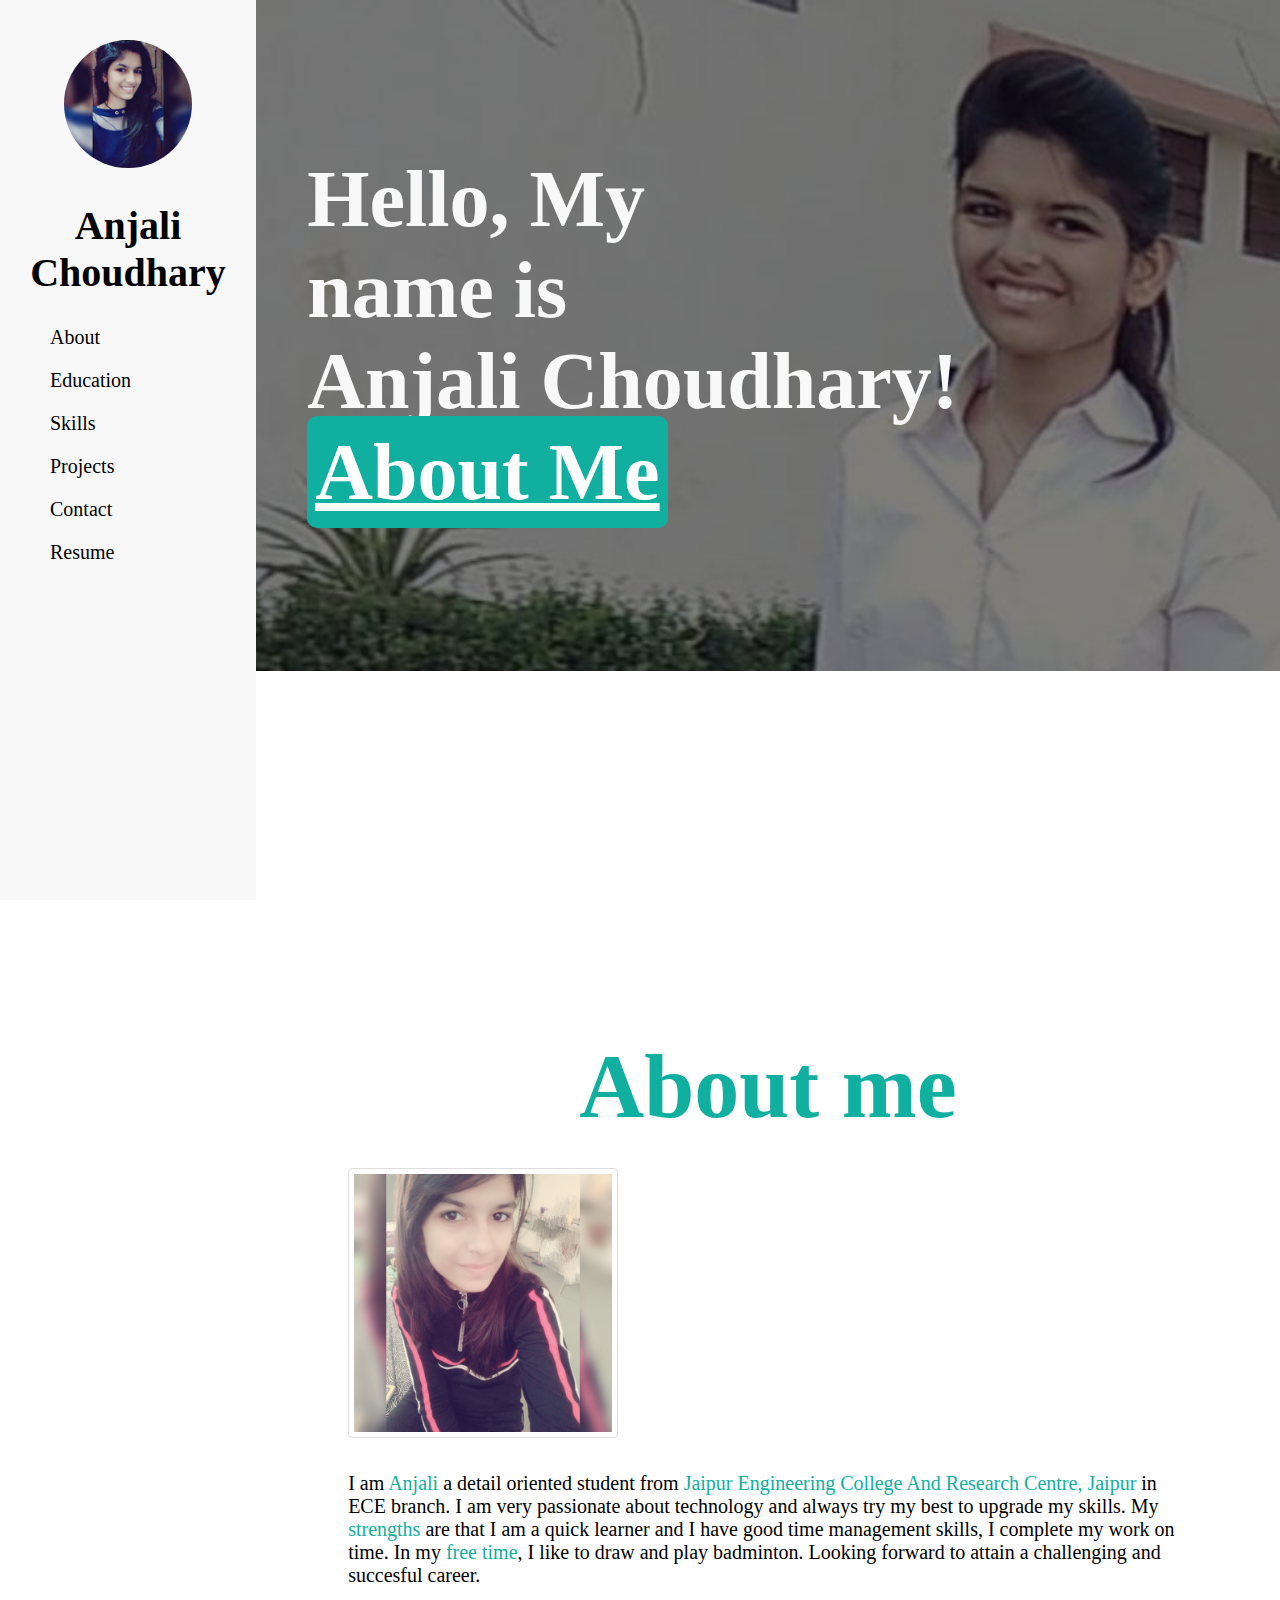
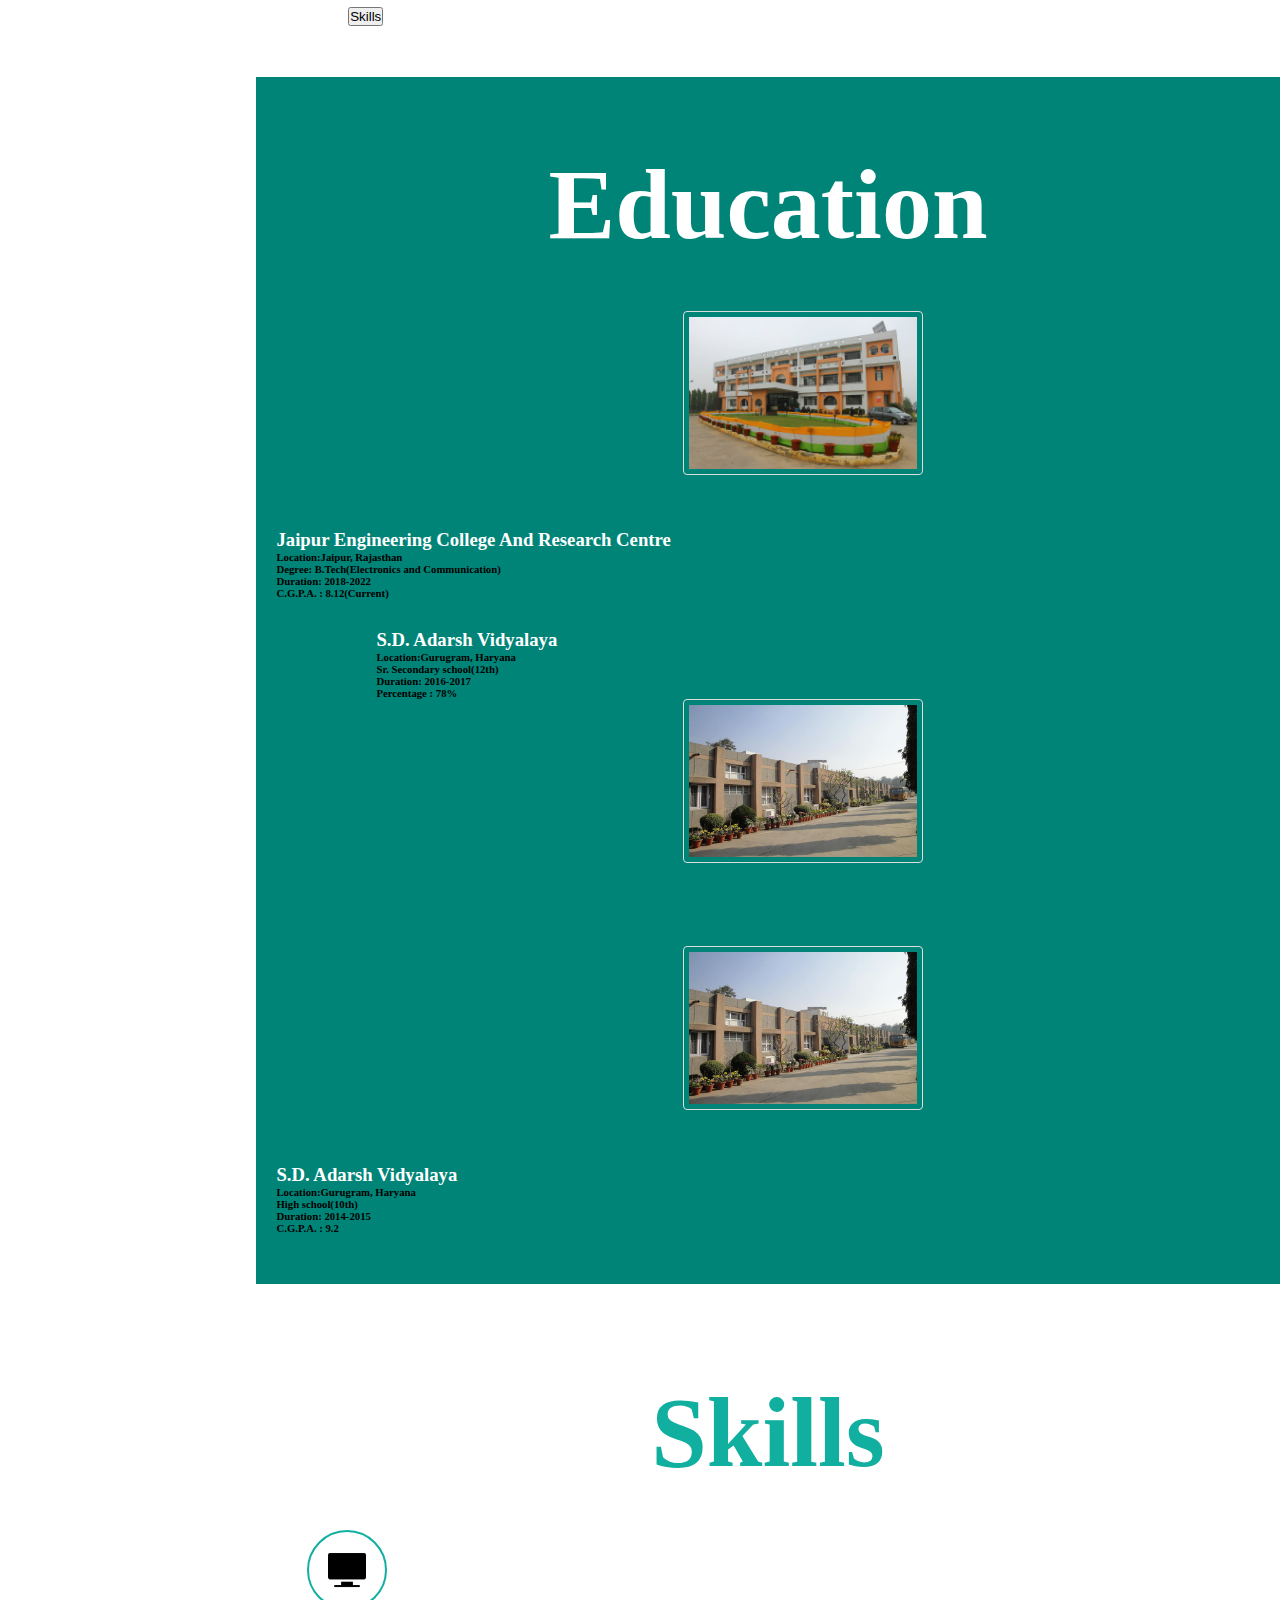
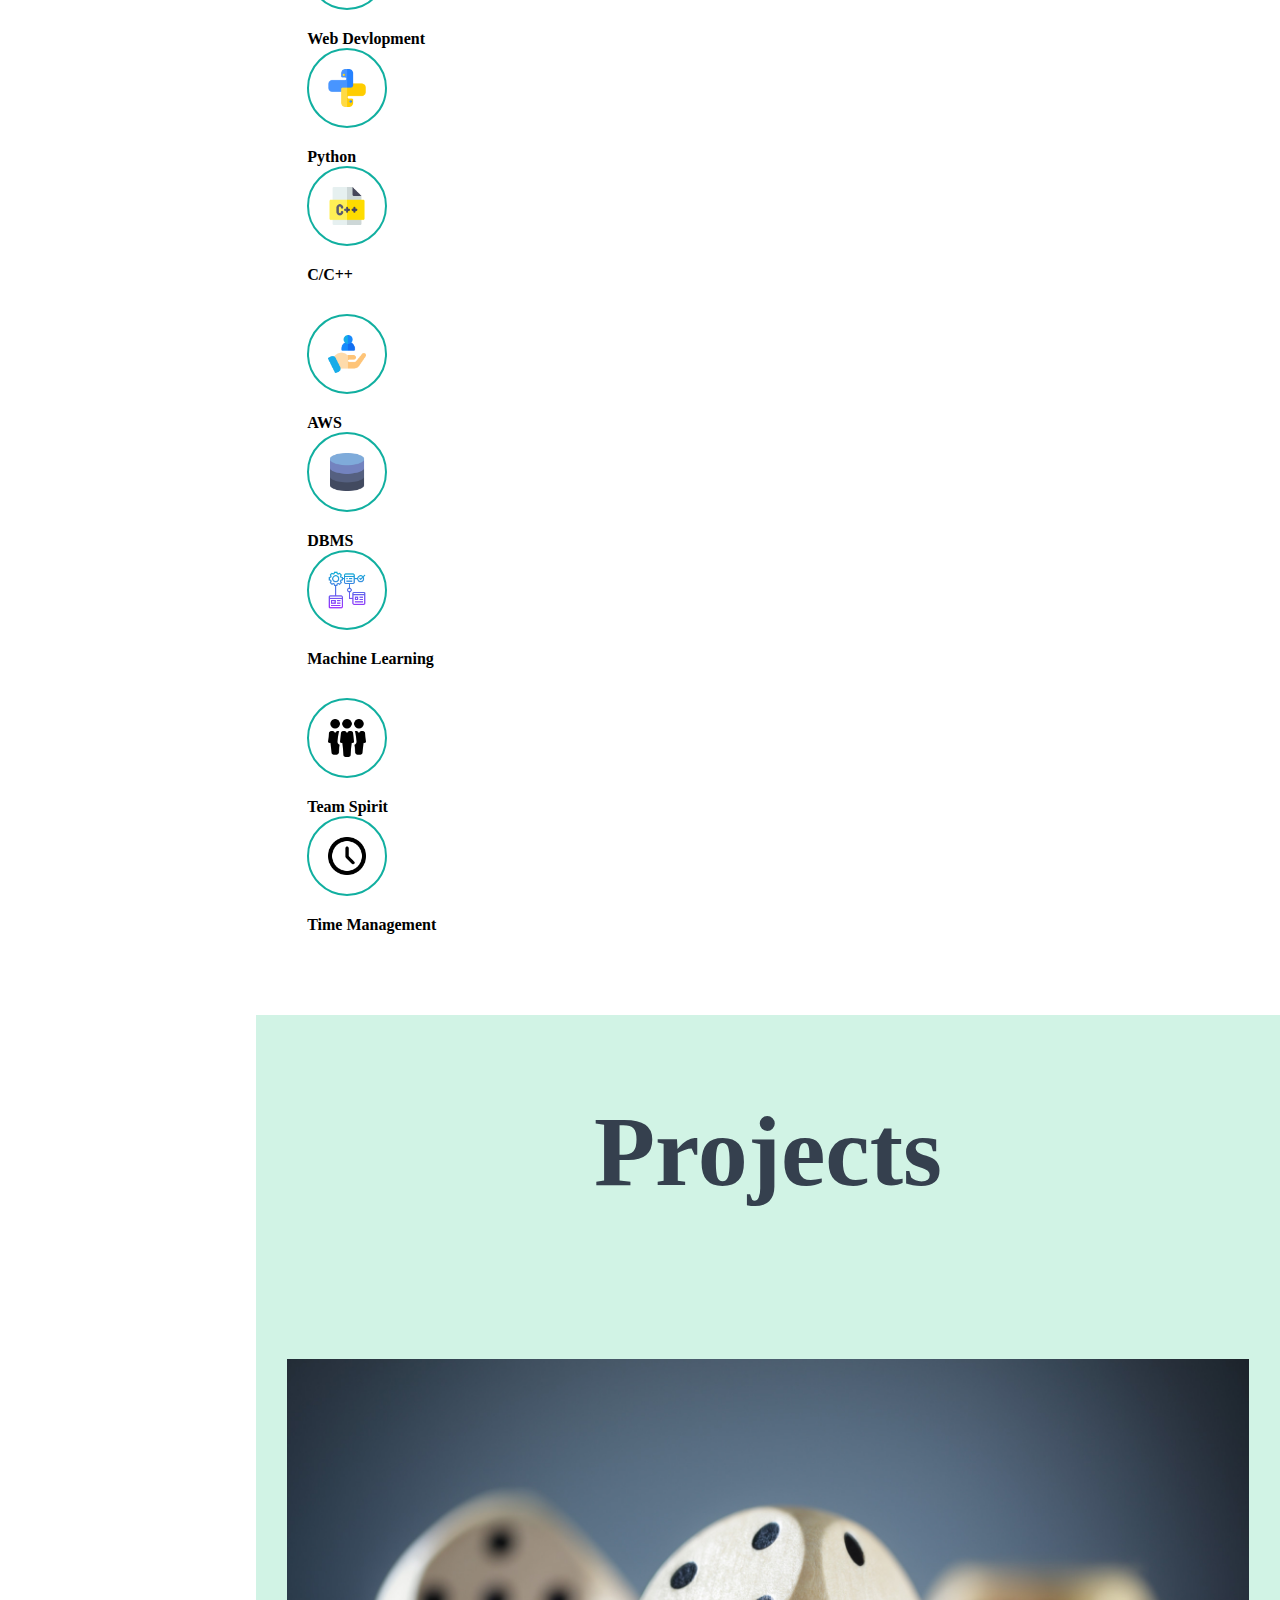
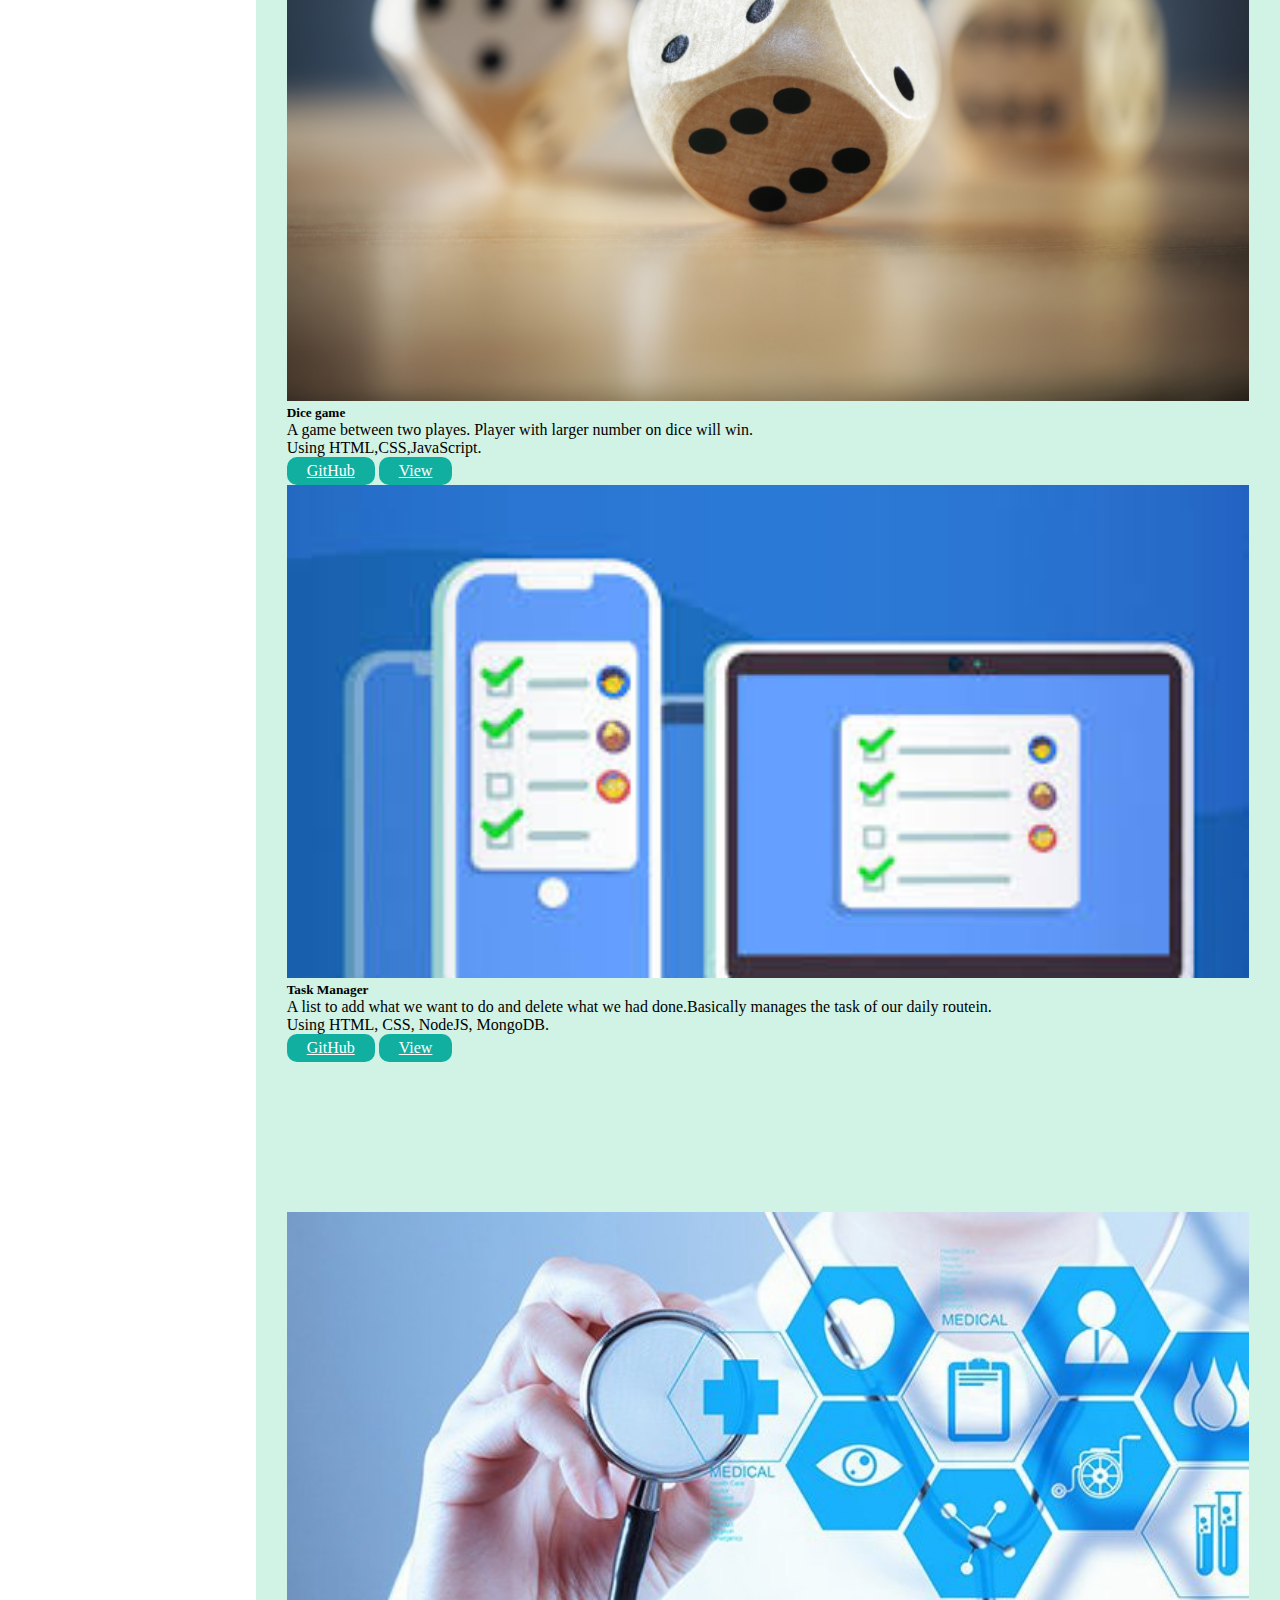
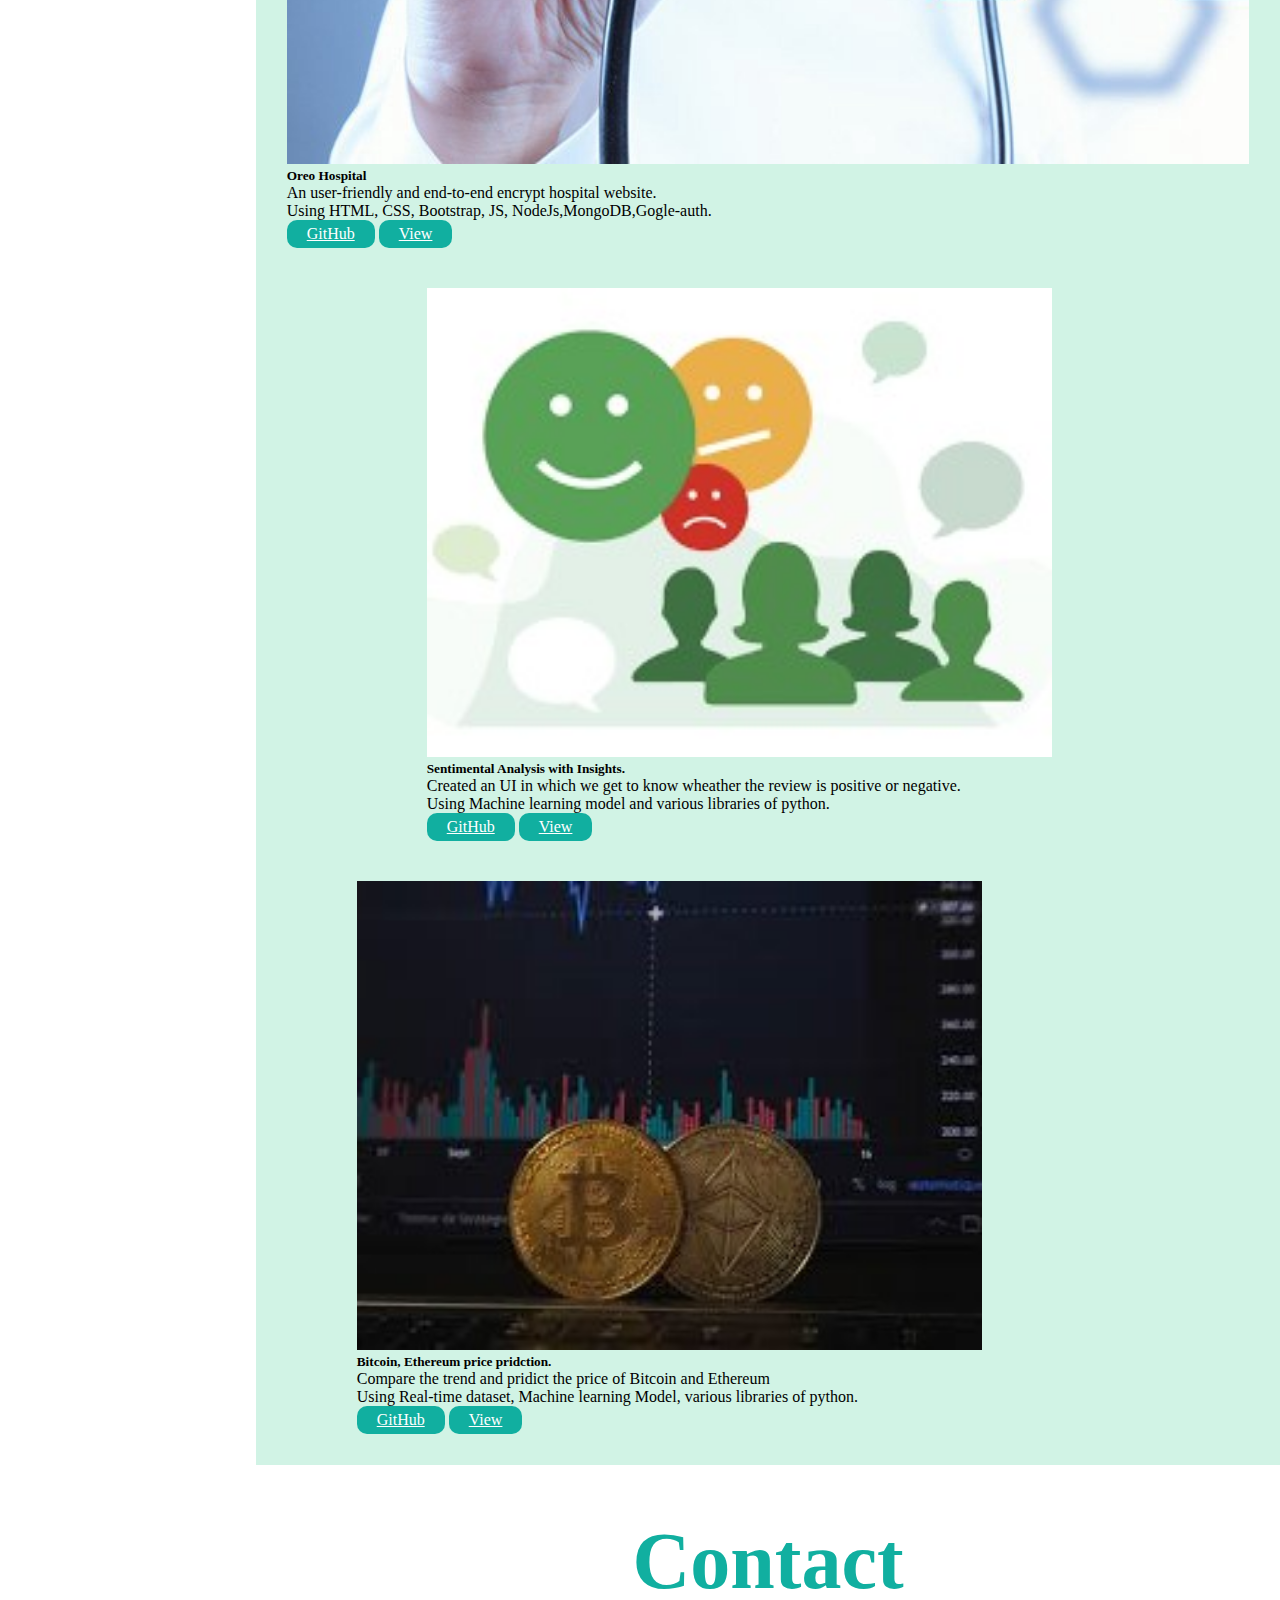
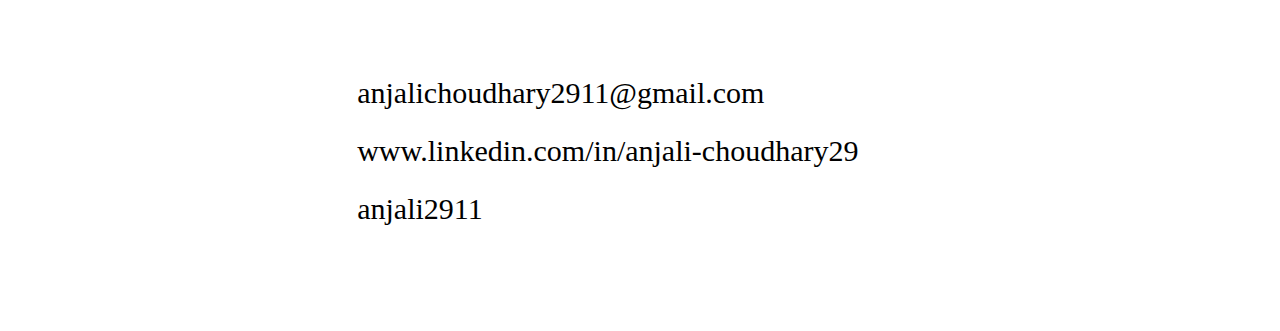
<file: index.html>
<!DOCTYPE html>
<html lang="en">
<head>
    <meta charset="UTF-8">
    <meta http-equiv="X-UA-Compatible" content="IE=edge">
    <meta name="viewport" content="width=device-width, initial-scale=1.0">
    <title>MySite</title>
    <!-- .font awesome cdn -->
    <link rel="stylesheet" href="https://cdnjs.cloudflare.com/ajax/libs/font-awesome/5.15.3/css/all.min.css" integrity="sha512-iBBXm8fW90+nuLcSKlbmrPcLa0OT92xO1BIsZ+ywDWZCvqsWgccV3gFoRBv0z+8dLJgyAHIhR35VZc2oM/gI1w==" crossorigin="anonymous" />
    <!-- bs css-->
    <link
      rel="stylesheet"
      href="https://cdn.jsdelivr.net/npm/bootstrap@4.5.3/dist/css/bootstrap.min.css"
      integrity="sha384-TX8t27EcRE3e/ihU7zmQxVncDAy5uIKz4rEkgIXeMed4M0jlfIDPvg6uqKI2xXr2"
      crossorigin="anonymous"
    />
    <!-- Custom css-->
    <link rel="stylesheet" href="style.css" />
</head>
<body>

    <!--Side-bar-->

    <div class="sideBar">
        <div class="img-container">
            <img src="img4.jpg" alt="image">
            <h3 class="sideHeading text-center">Anjali Choudhary</h3>
        </div>
        <div class="detail-container">
           <a href="#aboutme" class="sideTag"><span class="sideIcon"><i class="fas fa-user"></i></span>About</a>
           <a href="#education" class="sideTag"><span class="sideIcon"><i class="fas fa-graduation-cap"></i></span>Education</a>
           <a href="#skills" class="sideTag"><span class="sideIcon"><i class="fas fa-signal"></i></span>Skills</a>
           <a href="#projects" class="sideTag"><span class="sideIcon"><i class="fas fa-tasks"></i></span>Projects</a>
           <a href="#contact" class="sideTag"><span class="sideIcon"><i class="fas fa-address-card"></i></span>Contact</a>
           <a href="https://drive.google.com/file/d/1ksfVgk-_8TdNe82-st3_U0Pnop6TK0L7/view?usp=sharing" class="sideTag"><span class="sideIcon"><i class="fas fa-sticky-note"></i></span>Resume</a><br>
        </div>  
    </div>
           
    <!--Main-Bar-->

    <div class="mainBar">

        <!--Main-->

        <div class="main">
            <div class="mainHead">
                <h1>Hello, My <br>name is<br> Anjali Choudhary!</h1>
               <a class="btn btn-primary" href="#aboutme" role="button">About Me</a>
            </div>
        </div>

        <!--About-->

        <div class="about" id="aboutme">
            <h2>About me</h2>
            <div class="row">         
                <div class="col-lg-4">
                    <img src="img3.JPG" alt="myimage">
                </div>
                <div class="col-lg-8">
                    <p>I am <span>Anjali</span> a detail oriented student from <span>Jaipur Engineering College And Research Centre, Jaipur</span> in ECE branch.
                        I am very passionate about technology and always try my best to upgrade my skills.
                        My <span>strengths</span> are that I am a quick learner and I have good time management skills, I complete my work on time.
                        In my <span>free time</span>, I like to draw and play badminton. Looking forward to attain a challenging and succesful career.</p>
                    <button type="button" class="btn btn-outline-success" href="#skills">Skills</button>
                </div>
            </div>  
        </div> 

        <!--Education-->

        <div class="education" id="education">
            <h2>Education</h2>

            <!--Education first-row-->
            <div class="row items">
                <div class="col-lg-4 colItems">
                    <img src="clg.jpeg" alt="myimage" class="imgleft">
                </div>
                <div class="col-lg-8">
                    <h3>Jaipur Engineering College And Research Centre</h3>
                    <h6>Location:Jaipur, Rajasthan</h6>
                    <h6>Degree: B.Tech(Electronics and Communication)</h6>
                    <h6>Duration: 2018-2022</h6>
                    <h6>C.G.P.A. : 8.12(Current)</h6>
                </div>
            </div>

            <!--Education second-row--> 
            <div class="row items">
                <div class="col-lg-6 midrow">
                    <h3>S.D. Adarsh Vidyalaya</h3>
                    <h6>Location:Gurugram, Haryana</h6>
                    <h6>Sr. Secondary school(12th) </h6>
                    <h6>Duration: 2016-2017</h6>
                    <h6>Percentage : 78%</h6>
                </div>
                <div class="col-lg-6 midimg">
                    <img src="school.jpg" alt="myimage" class="imgleft">  
                </div>
            </div>

            <!--Education third-row-->
            <div class="row items">
                <div class="col-lg-4 colItems">
                    <img src="school.jpg" alt="myimage" class="imgleft">
                </div>
                <div class="col-lg-8">
                    <h3>S.D. Adarsh Vidyalaya</h3>
                    <h6>Location:Gurugram, Haryana</h6>
                    <h6>High school(10th) </h6>
                    <h6>Duration: 2014-2015</h6>
                    <h6>C.G.P.A. : 9.2</h6>
                </div>
            </div>
        </div>

        <!--Skills-->

        <div class="skills" id="skills">
            <h2>Skills</h2>
            <!--Skills first-row-->
            <div class="row skill-box">
                <div class="col-lg-4 shadow-box">
                    <div class="row">
                        <div class="col-lg-4">
                            <div class="icon-box">
                                <img src="monitor.png" alt="icon">
                            </div>  
                        </div>
                        <div class="col-lg-8">
                            <h4>Web Devlopment</h4>
                        </div> 
                    </div>   
                </div>
                <div class="col-lg-4">
                    <div class="row shadow-box">
                        <div class="col-lg-4">
                            <div class="icon-box">
                                <img src="python.png" alt="icon">
                            </div>                       
                        </div>
                        <div class="col-lg-8">
                            <h4>Python</h4>
                        </div> 
                    </div>  
                </div>
                <div class="col-lg-4">
                    <div class="row shadow-box">
                        <div class="col-lg-4">
                            <div class="icon-box">
                              <img src="c.png" alt="icon">
                            </div> 
                        </div>
                        <div class="col-lg-8">
                            <h4>C/C++</h4>
                        </div> 
                    </div>  
                </div>
            </div>

            <!--Skills second-row-->
            <div class="row skill-box">
                <div class="col-lg-4">
                    <div class="row shadow-box">
                        <div class="col-lg-4">
                            <div class="icon-box">
                                <img src="ASW.png" alt="icon">
                            </div> 
                        </div>
                        <div class="col-lg-8">
                            <h4>AWS</h4>
                        </div> 
                    </div>  
                </div>
                <div class="col-lg-4">
                    <div class="row shadow-box">
                        <div class="col-lg-4">
                            <div class="icon-box">
                               <img src="Database.png" alt="icon">
                            </div>         
                        </div>
                        <div class="col-lg-8">
                            <h4>DBMS</h4>
                        </div> 
                    </div>  
                </div>
                <div class="col-lg-4">
                    <div class="row shadow-box">
                        <div class="col-lg-4">
                            <div class="icon-box">
                              <img src="DSA (1).png" alt="icon">
                            </div>            
                        </div>
                        <div class="col-lg-8">
                            <h4>Machine Learning</h4>
                        </div> 
                    </div>  
                </div>
            </div>

            <!--Skills third-row-->
            <div class="row skill-box">
                <div class="col-lg-4">
                    <div class="row shadow-box">
                        <div class="col-lg-4">
                            <div class="icon-box">
                               <img src="interpersonal.png" alt="icon">
                            </div>                
                        </div>
                        <div class="col-lg-8">
                            <h4>Team Spirit</h4>
                        </div> 
                    </div>   
                </div>
                <div class="col-lg-4">
                    <div class="row shadow-box">
                        <div class="col-lg-4">
                            <div class="icon-box">
                              <img src="clock-circular-outline.png" alt="icon">
                            </div>                    
                        </div>
                        <div class="col-lg-8">
                            <h4>Time Management</h4>
                        </div> 
                    </div>  
                </div>
                <!--<div class="col-lg-4">
                    <div class="row shadow-box">
                        <div class="col-lg-4">
                            <div class="icon-box">
                                <img src="teambuild.png" alt="icon">
                            </div>                   
                        </div>
                        <div class="col-lg-8">
                            <h4>Team Building</h4>
                        </div> 
                    </div>  
                </div>-->
            </div>
        </div>

        <!--Projects-->

        <div class="project" id="projects">
            <h2>Projects</h2>
            <div class="row">
                <div class="col-lg-4">
                  <div class="card card1">
                    <img class="card-img-top" src="dice.jpeg" alt="Card image cap" />
                    <div class="card-body">
                      <h5 class="card-title">Dice game</h5>
                      <p class="card-text">
                        A game between two playes. Player with larger number on dice
                        will win.<br>
                        Using HTML,CSS,JavaScript.
                      </p>
                      <a href="https://github.com/anjali2911/DiceGame">GitHub</a>
                      <a href="https://admiring-franklin-ca1e67.netlify.app/">View</a>
                    </div>
                  </div>
                </div>
                <div class="col-lg-4">
                    <div class="card card2">
                      <img class="card-img-top" src="task1.jpg" alt="Card image cap" />
                      <div class="card-body">
                        <h5 class="card-title">Task Manager</h5>
                        <p class="card-text">
                          A list to add what we want to do and delete what we had done.Basically manages the task of our daily routein.
                          <br>
                          Using HTML, CSS, NodeJS, MongoDB.
                        </p>
                        <a href="https://github.com/anjali2911/mytodo.git">GitHub</a>
                        <a href="https://task-man-ager.herokuapp.com/">View</a>
                      </div>
                    </div>
                  </div>
                <div class="col-lg-4">
                  <div class="card card3">
                    <img
                      class="card-img-top"
                      src="hospital2.jpeg"
                      alt="Card image cap"
                    />
                    <div class="card-body">
                      <h5 class="card-title">Oreo Hospital</h5>
                      <p class="card-text">An user-friendly and end-to-end encrypt hospital website.
                          <br>
                          Using HTML, CSS, Bootstrap, JS, NodeJs,MongoDB,Gogle-auth.
                      </p>
                      <a href="https://github.com/anjali2911/hospitalPro">GitHub</a>
                      <a href="https://prohospital.herokuapp.com/">View</a>
                    </div>
                  </div>
                </div>
            </div>
            <div class="row">
                <div class="col-lg-6">
                    <div class="card card4">
                    <img
                      class="card-img-top"
                      src="senti4.jpg"
                      alt="Card image cap"
                    />
                    <div class="card-body">
                      <h5 class="card-title">Sentimental Analysis with Insights.</h5>
                      <p class="card-text">Created an UI in which we get to know wheather the review is positive or negative.
                          <br>
                          Using Machine learning model and various libraries of python.
                      </p>
                      <a href="https://github.com/anjali2911/SentimentalAnalysisWithInsights">GitHub</a>
                      <a href="http://ec2-65-0-107-78.ap-south-1.compute.amazonaws.com:8050/">View</a>
                    </div>
                  </div></div>
                <div class="col-lg-6">
                    <div class="card card5">
                        <img
                          class="card-img-top"
                          src="bit5.jpg"
                          alt="Card image cap"
                        />
                        <div class="card-body">
                          <h5 class="card-title">Bitcoin, Ethereum price pridction.</h5>
                          <p class="card-text">Compare the trend and pridict the price of Bitcoin and Ethereum
                              <br>
                              Using Real-time dataset, Machine learning Model, various libraries of python.
                          </p>
                          <a href="https://github.com/anjali2911/Cryptocurrency-Price-Analysis">GitHub</a>
                          <a href="#">View</a>
                        </div>
                      </div>
                </div>
            </div>
        </div>

        <!--Contact-->
        
        <div class="contact" id="contact">
            <h2>Contact</h2>
            <p><span><i class="fas fa-envelope"></i></span>anjalichoudhary2911@gmail.com</p>
            <p><span><i class="fab fa-linkedin-in"></i></span>www.linkedin.com/in/anjali-choudhary29</p>
            <p><span><i class="fab fa-github"></i></span>anjali2911</p>
        </div>
        
    <div>
        
    <script src="https://code.jquery.com/jquery-3.5.1.slim.min.js" integrity="sha384-DfXdz2htPH0lsSSs5nCTpuj/zy4C+OGpamoFVy38MVBnE+IbbVYUew+OrCXaRkfj" crossorigin="anonymous"></script>
<script src="https://cdn.jsdelivr.net/npm/bootstrap@4.5.3/dist/js/bootstrap.bundle.min.js" integrity="sha384-ho+j7jyWK8fNQe+A12Hb8AhRq26LrZ/JpcUGGOn+Y7RsweNrtN/tE3MoK7ZeZDyx" crossorigin="anonymous"></script>
</body>
</html>
</file>
<file: style.css>
*{
    margin:0;
    padding: 0;
    box-sizing: border-box;
}

*.row{
    margin: 0;
}

/*Side Bar */

.sideBar{
   /* background-color: #F8F8F8;
    width:20%;
    height:100%; 
    position: fixed;
    top:0;
    left:0;*/
    /* text-align: center; */
    height: 100%;
    width: 20%;
    position: fixed;
    z-index: 1;
    top: 0;
    left: 0;
    background-color: #f8f8f8;
    overflow-x: hidden;
    padding-top: 20px;

}
.sideBar .img-container{
text-align: center;
}
.sideBar .detail-container{
    text-align: left;
    padding-left:10px;
}

.sideBar img{
    width: 50%;
    height: 50%;
    border-radius: 50%;
    margin: 20px;
}
.sideHeading{
    font-size: 40px;
    font-weight: bold;
    margin: 10px 0px 30px 0px;
}
.sideBar a {
    /*line-height: 1em;*/
    display: block;
    /*text-decoration: none;*/
    padding: 0px;
    margin: 20px;
    font-size: 20px;
    color: #000;
    text-decoration: none;
}
.sideBar a:hover ,.sideBar a:active {
    cursor: pointer;
    color: #11AFA0;
}
.sideIcon{
    margin-right: 20px;
}

.mainBar{
  margin-left: 20%; /* Same as the width of the sidenav */
  
}
.mainBar .main{
    height:100vh;
}
.mainBar .main img{
    height:inherit;
}
/*  Main Column*/

.mainHead{
    /*position: absolute;
    top: 8px;
    left: 16px;*/
    color: #f8f8f8;
    font-size: 80px;
   font-weight: bold;
   text-align: left;
   padding: 15% 5%;
   background: linear-gradient(rgba(0,0,0,0.5),rgba(0,0,0,0.5)), url("myimg.jpeg");
   background-size: cover;
   background-attachment: fixed;
   background-position: top;
   margin-bottom: 40%;
  }

.main h1{
   /*margin-top: 0px;
   margin-right: 0px;*/
   font-size: 80px;
   font-weight: bold;
}
.mainBar a{
    margin-right: 150px;
    margin-top: 30px;
    margin-bottom: 20px;
    padding: 12px 8px;
    background-color: #11AFA0;
    color: white;
    border-radius: 10px;
    /*box-shadow: 10px 10px 5px grey;*/
}

/*About*/

/*about{
    padding: 50px 0px;
}
.about img{
    border: 1px solid #ddd;
    border-radius: 4px;
    padding: 5px;
    width: 240px;
    margin-left: 70px;
}
.about h2{
    text-align: center;
    font-size: 100px;
    font-weight: bold;
    color: #11AFA0;
    margin: 20px 0px;
}
.about p{
    text-align: left;
    font-size: 20px;
}
.about span{
    color: #11AFA0;
    font-size: 20px;
}*/

.about{
    padding: 5% 9%;
}
.about h2{
    text-align: center;
    font-size: 90px;
    font-weight: bold;
    color: #11AFA0;
    margin-top: 10%;
}
.about img{
    border: 1px solid #ddd;
    border-radius: 4px;
    padding: 5px;
    width: 270px;
    margin-top: 30px;
}
.about p{
    font-size: 20px;
    margin-top: 30px;
    margin-bottom: 20px;
}
.about span{
    color: #11AFA0;
    font-size: 20px;
}
.about img:hover{
    box-shadow: 2px 2px 4px 4px #ccc,
    -2px -2px 2px 2px #ccc;
}

/* Education*/

.education{
    background-color: #008477;
    padding: 2%;
}
.education h2{
    text-align: center;
    font-size: 100px;
    font-weight: bold;
    color: white;
    margin-bottom: 5%;
    margin-top: 5%;

}
.education .imgleft{
    border: 1px solid #ddd;
    border-radius: 4px;
    padding: 5px;
    width: 240px;
    margin-left: 70px;
    margin-bottom: 50px;
}
.education .items{
    margin-bottom:3%;
    
}
.education .midrow{
    margin-left: 0px;
    text-align: left;
    padding-left: 100px;
}
.education .midimg{
    text-align: center;
}
.education .colItems{
    text-align: center;
}
.education h3{
    color: white;
}
.education h3:hover{
    font-size: 30px;
}
.education img{
    padding:20px 30px;
    border-radius: 10px;
    transition:0.5s;
}
.education img:hover{
    box-shadow: 2px 2px 4px 4px #ccc,
    -2px -2px 2px 2px #ccc;
}

/*Skills*/
.skills{
    padding:5%;
}
.skills h2{
    text-align: center;
    font-size: 100px;
    font-weight: bold;
    color: #11AFA0;
    margin: 40px 0px;
}
.skills img{
    /* margin: 20px; */
    width: 50%;
    /*border:1px solid black;
    border-radius: 50%;
    padding:30px;*/

}

.icon-box{
    height: 80px;
    width: 80px;
    border:2px solid #11AFA0;
    border-radius: 50%;
    display:flex;
    align-items: center;
    justify-content: center;
}
.skill-box{
    margin-bottom:30px;
}
.skill-box h4{
    margin-top:20px;
}
/*.shadow-box{
    padding:20px 30px;
    border-radius: 10px;
    transition:0.5s;
}
.shadow-box:hover{
    box-shadow: 2px 2px 4px 4px #ccc,
    -2px -2px 2px 2px #ccc;
}*/
.skills h4:hover{
    color: #11AFA0;
    font-size: 25px;
}
/*projects*/
.project{
    background-color: #D1F3E5;
    padding: 3%;
}
.project h2{
    text-align: center;
    font-size: 100px;
    font-weight: bold;
    color: #35404E;
    margin-bottom: 5%;
    margin-top: 5%;
}
.project img{
    width:100%;
}
.project a{
    display: inline-block;
    margin: 0;
    padding: 5px 20px;
}
.project .card1{
    margin-top: 150px;
}
.project .card3{
    margin-top: 150px;
}
.project .card4{
    margin-left: 140px;
    margin-top: 40px;
    width:65%;
}
.project .card5{
    margin-top: 40px;
    margin-left: 70px;
    width:65%;
}

/* Contact */
.contact{
    padding:5%;
    padding-bottom: 100px ;
}
.contact h2{
    font-size: 80px;
    color:#11AFA0 ;
    font-weight: bold;
    text-align: center;
    margin-bottom: 50px;
}
.contact span{
    font-size: 50px;
    margin-bottom: 40px;
    margin-right: 30px;
}
.contact span:hover{
    color:#11AFA0;
}
.contact p{
    font-size: 30px;
    margin-left: 20px;
}
</file>
